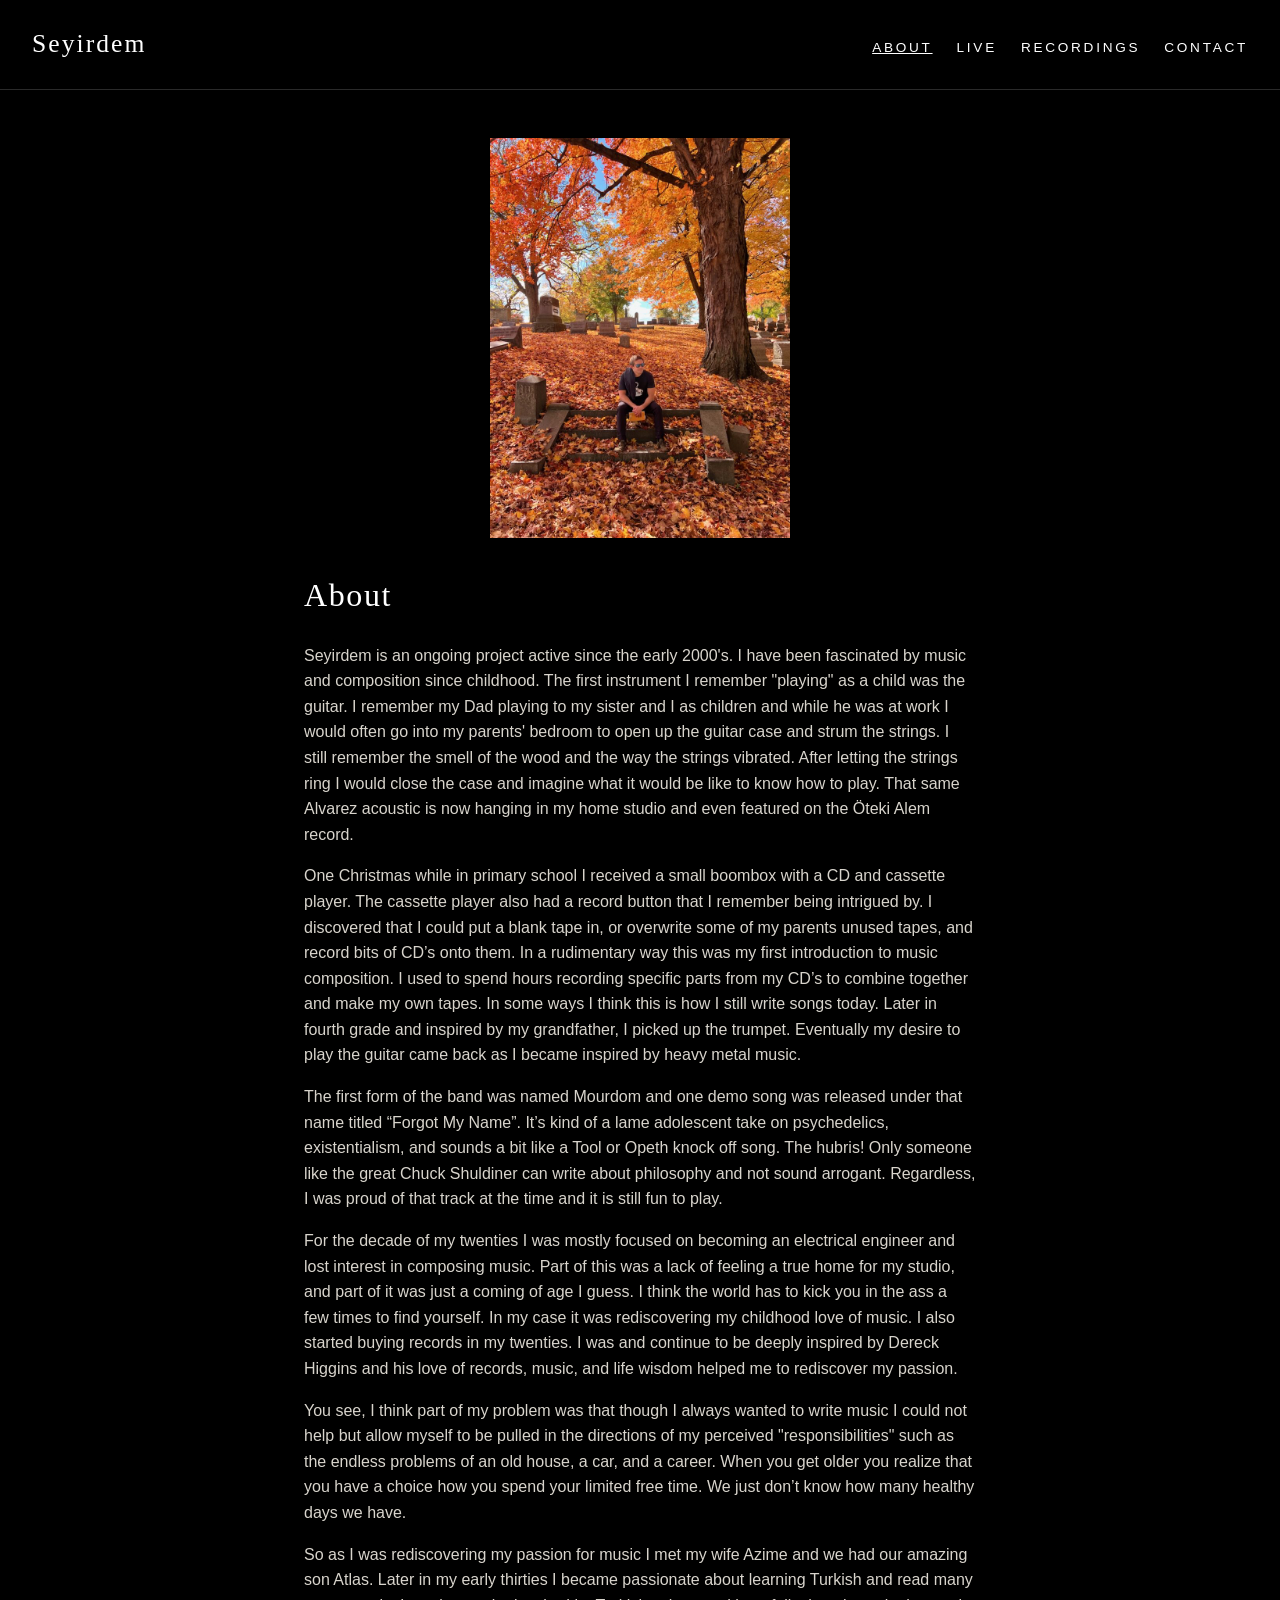
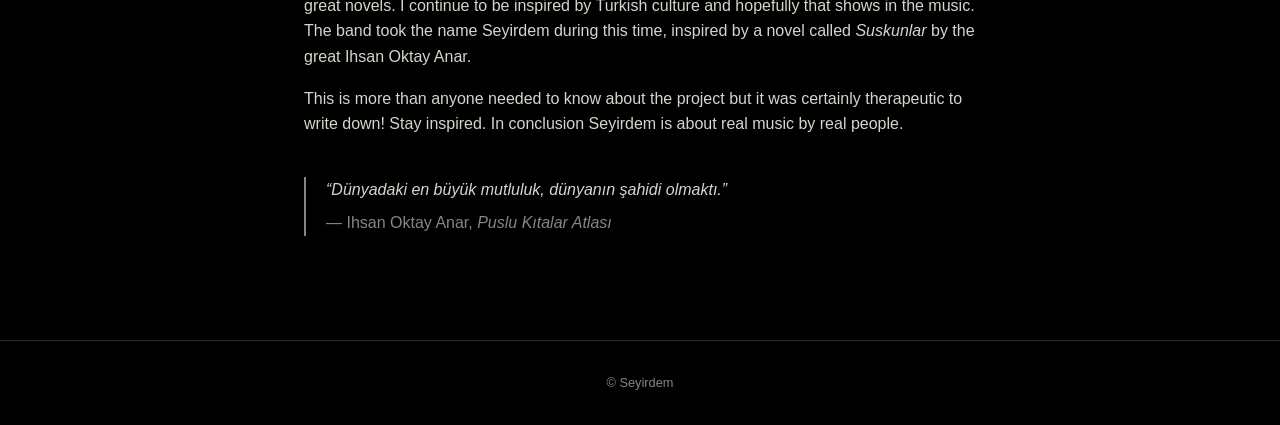
<file: about.html>
<!doctype html>
<html lang="en">
<head>
  <meta charset="utf-8">
  <meta name="viewport" content="width=device-width, initial-scale=1">
  <title>About — Seyirdem</title>
  <link rel="stylesheet" href="css/style.css">
</head>
<body>
  <header class="site-header">
    <a class="brand" href="index.html">Seyirdem</a>
    <nav>
      <a href="about.html" aria-current="page">About</a>
      <a href="shows.html">Live</a>
      <a href="discography.html">Recordings</a>
      <a href="contact.html">Contact</a>
    </nav>
  </header>

  <main>
    <img class="profile" src="images/profile.jpg" alt="Seyirdem sitting among autumn leaves">

    <h1>About</h1>

    <p>Seyirdem is an ongoing project active since the early 2000's. I have been fascinated by music and composition since childhood. The first instrument I remember "playing" as a child was the guitar. I remember my Dad playing to my sister and I as children and while he was at work I would often go into my parents' bedroom to open up the guitar case and strum the strings. I still remember the smell of the wood and the way the strings vibrated. After letting the strings ring I would close the case and imagine what it would be like to know how to play. That same Alvarez acoustic is now hanging in my home studio and even featured on the Öteki Alem record.</p>

    <p>One Christmas while in primary school I received a small boombox with a CD and cassette player. The cassette player also had a record button that I remember being intrigued by. I discovered that I could put a blank tape in, or overwrite some of my parents unused tapes, and record bits of CD’s onto them. In a rudimentary way this was my first introduction to music composition. I used to spend hours recording specific parts from my CD’s to combine together and make my own tapes. In some ways I think this is how I still write songs today. Later in fourth grade and inspired by my grandfather, I picked up the trumpet. Eventually my desire to play the guitar came back as I became inspired by heavy metal music.</p>

    <p>The first form of the band was named Mourdom and one demo song was released under that name titled “Forgot My Name”. It’s kind of a lame adolescent take on psychedelics, existentialism, and sounds a bit like a Tool or Opeth knock off song. The hubris! Only someone like the great Chuck Shuldiner can write about philosophy and not sound arrogant. Regardless, I was proud of that track at the time and it is still fun to play.</p>

    <p>For the decade of my twenties I was mostly focused on becoming an electrical engineer and lost interest in composing music. Part of this was a lack of feeling a true home for my studio, and part of it was just a coming of age I guess. I think the world has to kick you in the ass a few times to find yourself. In my case it was rediscovering my childhood love of music. I also started buying records in my twenties. I was and continue to be deeply inspired by Dereck Higgins and his love of records, music, and life wisdom helped me to rediscover my passion.</p>

    <p>You see, I think part of my problem was that though I always wanted to write music I could not help but allow myself to be pulled in the directions of my perceived "responsibilities" such as the endless problems of an old house, a car, and a career. When you get older you realize that you have a choice how you spend your limited free time. We just don’t know how many healthy days we have.</p>

    <p>So as I was rediscovering my passion for music I met my wife Azime and we had our amazing son Atlas. Later in my early thirties I became passionate about learning Turkish and read many great novels. I continue to be inspired by Turkish culture and hopefully that shows in the music. The band took the name Seyirdem during this time, inspired by a novel called <em>Suskunlar</em> by the great Ihsan Oktay Anar.</p>

    <p>This is more than anyone needed to know about the project but it was certainly therapeutic to write down! Stay inspired. In conclusion Seyirdem is about real music by real people.</p>

    <blockquote lang="tr">
      “Dünyadaki en büyük mutluluk, dünyanın şahidi olmaktı.”
      <cite>— Ihsan Oktay Anar, <em>Puslu Kıtalar Atlası</em></cite>
    </blockquote>
  </main>

  <footer class="site-footer">&copy; Seyirdem</footer>
</body>
</html>
</file>
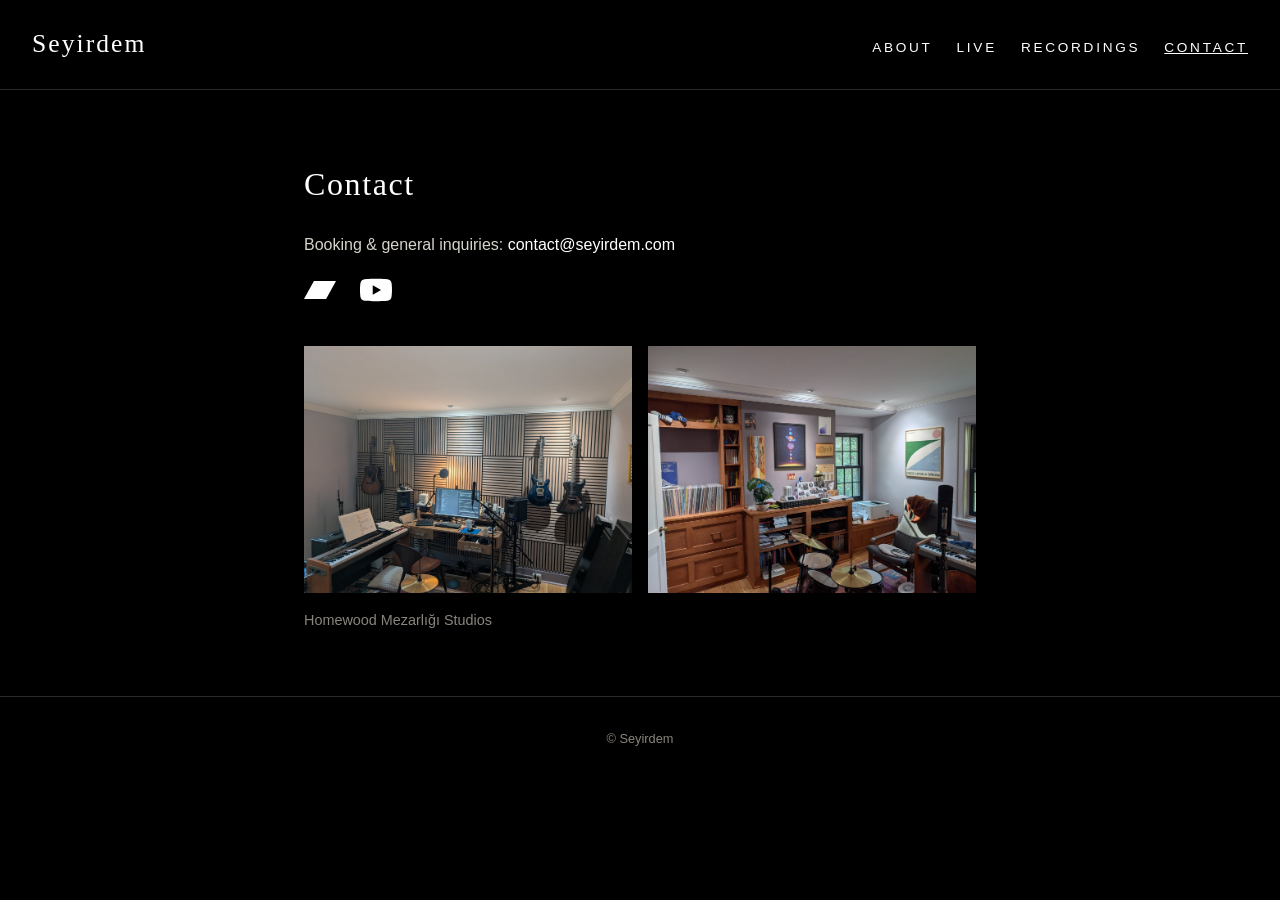
<file: contact.html>
<!doctype html>
<html lang="en">
<head>
  <meta charset="utf-8">
  <meta name="viewport" content="width=device-width, initial-scale=1">
  <title>Contact — Seyirdem</title>
  <link rel="stylesheet" href="css/style.css">
</head>
<body>
  <header class="site-header">
    <a class="brand" href="index.html">Seyirdem</a>
    <nav>
      <a href="about.html">About</a>
      <a href="shows.html">Live</a>
      <a href="discography.html">Recordings</a>
      <a href="contact.html" aria-current="page">Contact</a>
    </nav>
  </header>

  <main>
    <h1>Contact</h1>

    <!-- Replace the placeholders with real addresses and links -->
    <p>Booking &amp; general inquiries: <a href="mailto:contact@seyirdem.com">contact@seyirdem.com</a></p>

    <!-- Icon shapes from Simple Icons (simpleicons.org); copy one <a> to add another site -->
    <p class="social">
      <a href="https://seyirdem.bandcamp.com" aria-label="Bandcamp" title="Bandcamp">
        <svg viewBox="0 0 24 24" width="32" height="32" fill="currentColor" aria-hidden="true"><path d="M0 18.75l7.437-13.5H24l-7.438 13.5H0z"/></svg>
      </a>
      <a href="https://www.youtube.com/@Seyirdem" aria-label="YouTube" title="YouTube">
        <svg viewBox="0 0 24 24" width="32" height="32" fill="currentColor" aria-hidden="true"><path d="M23.498 6.186a3.016 3.016 0 0 0-2.122-2.136C19.505 3.545 12 3.545 12 3.545s-7.505 0-9.377.505A3.017 3.017 0 0 0 .502 6.186C0 8.07 0 12 0 12s0 3.93.502 5.814a3.016 3.016 0 0 0 2.122 2.136c1.871.505 9.376.505 9.376.505s7.505 0 9.377-.505a3.015 3.015 0 0 0 2.122-2.136C24 15.93 24 12 24 12s0-3.93-.502-5.814zM9.545 15.568V8.432L15.818 12l-6.273 3.568z"/></svg>
      </a>
     <!-- <a href="#">Instagram</a> · -->
     <!-- <a href="#">Spotify</a> -->
    </p>

    <figure class="photo-pair">
      <img src="images/studio1.jpg" alt="The studio">
      <img src="images/studio2.jpg" alt="The studio">
      <figcaption>Homewood Mezarlığı Studios</figcaption>
    </figure>
  </main>

  <footer class="site-footer">&copy; Seyirdem</footer>
</body>
</html>
</file>
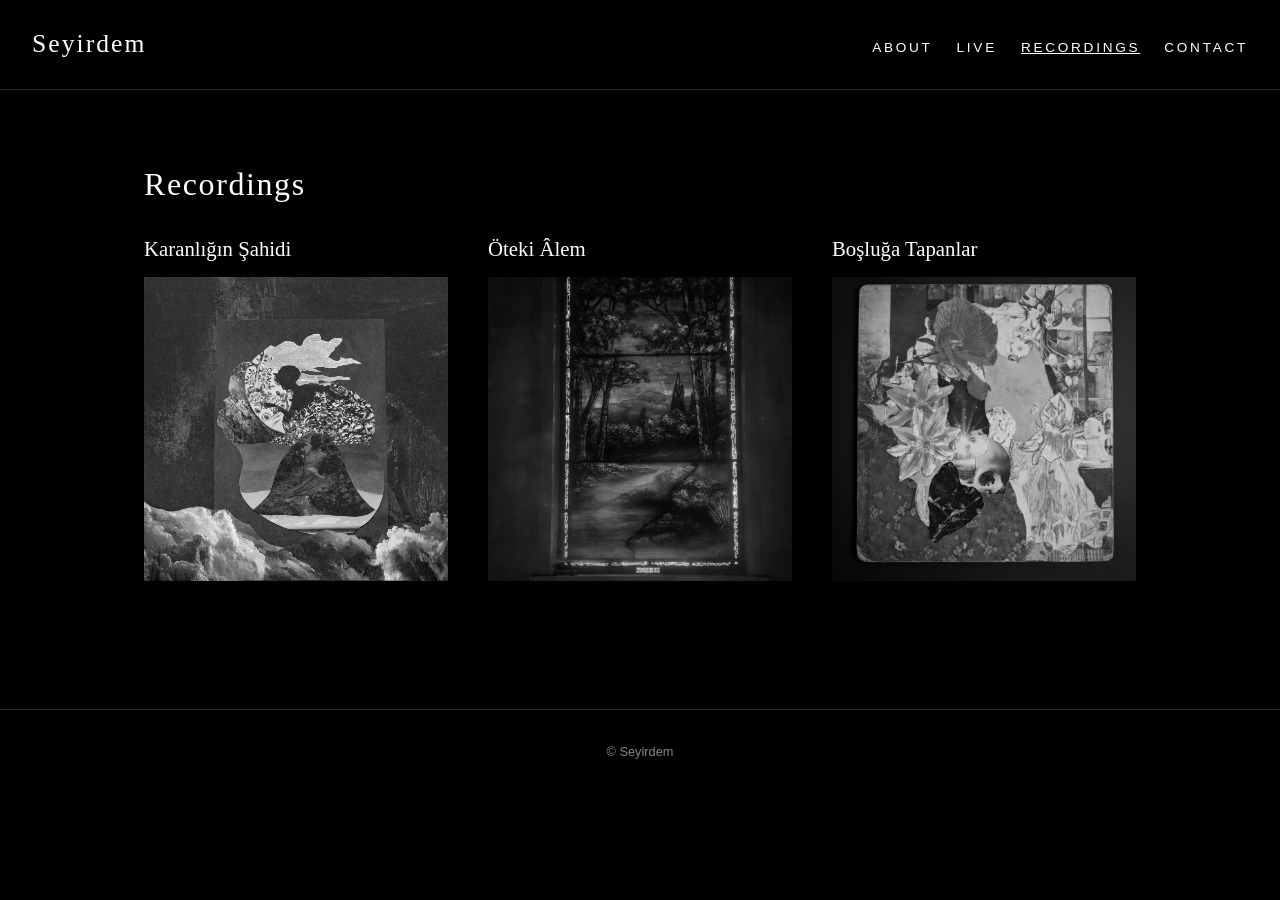
<file: discography.html>
<!doctype html>
<html lang="en">
<head>
  <meta charset="utf-8">
  <meta name="viewport" content="width=device-width, initial-scale=1">
  <title>Recordings — Seyirdem</title>
  <link rel="stylesheet" href="css/style.css">
</head>
<body>
  <header class="site-header">
    <a class="brand" href="index.html">Seyirdem</a>
    <nav>
      <a href="about.html">About</a>
      <a href="shows.html">Live</a>
      <a href="discography.html" aria-current="page">Recordings</a>
      <a href="contact.html">Contact</a>
    </nav>
  </header>

  <main class="wide">
    <h1>Recordings</h1>

    <!--
      Each album is one <details class="album" name="album"> block.
      Click a cover to open its notes; opening one closes the others.
      To add an album, copy a whole block and put the cover in images/.
    -->
    <div class="albums">

      <details class="album" name="album">
        <summary>
          <h2>Karanlığın Şahidi</h2>
          <img src="images/karanligin-sahidi.jpg" alt="Karanlığın Şahidi cover">
        </summary>
        <div class="album-info">
          <p class="tagline">A rasat by Seyirdem</p>
          <h3>Tracklist</h3>
          <ol>
            <li>Track one</li>
            <li>Track two</li>
            <li>Track three</li>
          </ol>
          <h3>Musicians</h3>
          <ul>
            <li>Name — instrument</li>
          </ul>
          <p>Recorded at Homewood Mezarlığı Studios</p>
          <p class="credits">
            Music written by —<br>
            Artwork by —<br>
            Mixed by —<br>
            Mastered by —
          </p>
          <p class="credits">
            ℗ Sarkaç Üretimevi Etiketi<br>
            © Sarkaç Üretimevi Etiketi
          </p>
        </div>
      </details>

      <details class="album" name="album">
        <summary>
          <h2>Öteki Âlem</h2>
          <img src="images/oteki-alem.jpg" alt="Öteki Âlem cover">
        </summary>
        <div class="album-info">
          <p class="tagline">A rasat by Seyirdem</p>
          <h3>Tracklist</h3>
          <ol>
            <li>Track one</li>
            <li>Track two</li>
            <li>Track three</li>
          </ol>
          <h3>Musicians</h3>
          <ul>
            <li>Name — instrument</li>
          </ul>
          <p>Recorded at Homewood Mezarlığı Studios</p>
          <p class="credits">
            Music written by —<br>
            Artwork by —<br>
            Mixed by —<br>
            Mastered by —
          </p>
          <p class="credits">
            ℗ Sarkaç Üretimevi Etiketi<br>
            © Sarkaç Üretimevi Etiketi
          </p>
        </div>
      </details>

      <details class="album" name="album">
        <summary>
          <h2>Boşluğa Tapanlar</h2>
          <img src="images/boslugu-tapanlar.jpg" alt="Boşluğa Tapanlar cover">
        </summary>
        <div class="album-info">
          <p class="tagline">A rasat by Seyirdem</p>
          <h3>Tracklist</h3>
          <ol>
            <li>Track one</li>
            <li>Track two</li>
            <li>Track three</li>
          </ol>
          <h3>Musicians</h3>
          <ul>
            <li>Name — instrument</li>
          </ul>
          <p>Recorded at Homewood Mezarlığı Studios</p>
          <p class="credits">
            Music written by —<br>
            Artwork by —<br>
            Mixed by —<br>
            Mastered by —
          </p>
          <p class="credits">
            ℗ Sarkaç Üretimevi Etiketi<br>
            © Sarkaç Üretimevi Etiketi
          </p>
        </div>
      </details>

    </div>

  </main>

  <footer class="site-footer">&copy; Seyirdem</footer>
</body>
</html>
</file>
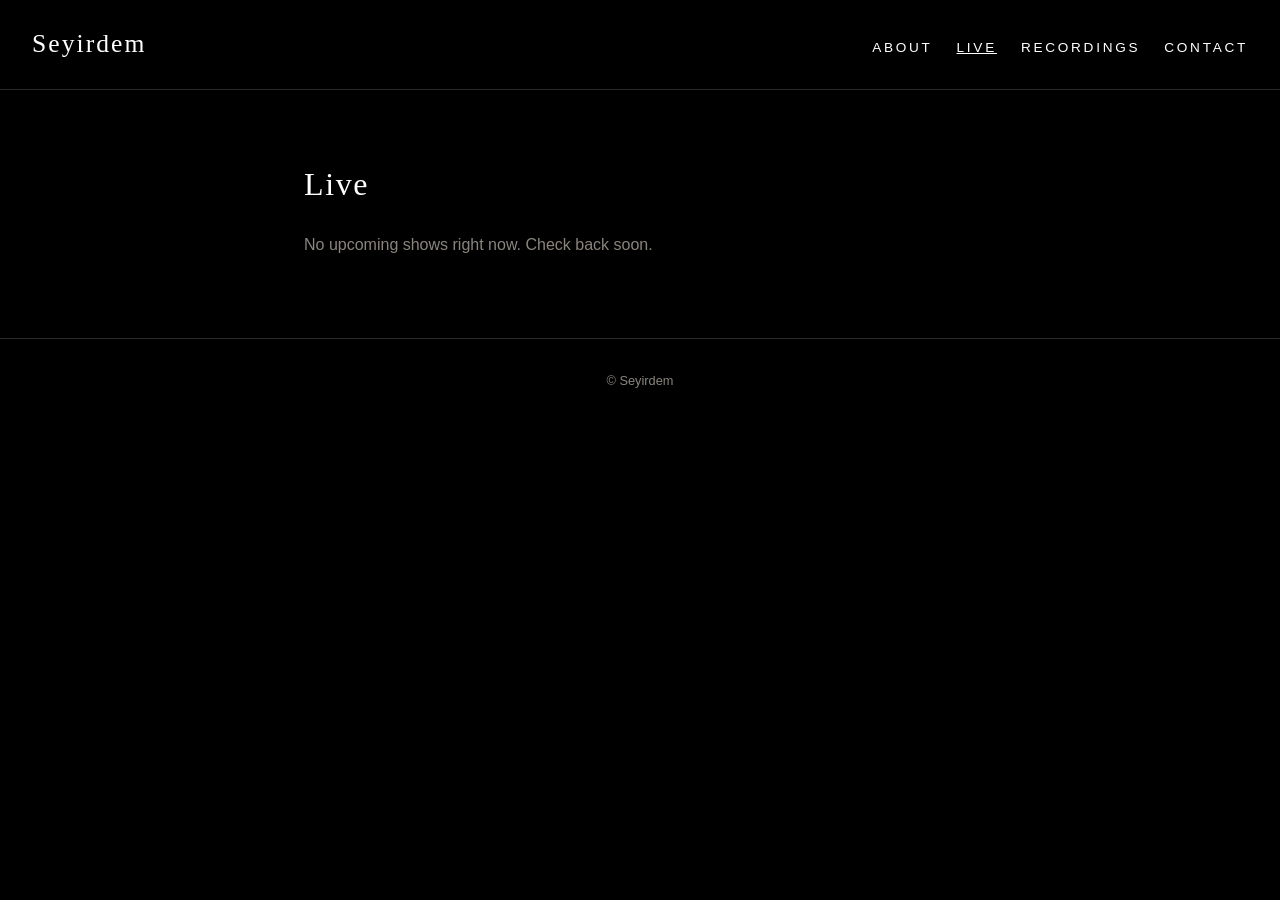
<file: shows.html>
<!doctype html>
<html lang="en">
<head>
  <meta charset="utf-8">
  <meta name="viewport" content="width=device-width, initial-scale=1">
  <title>Live — Seyirdem</title>
  <link rel="stylesheet" href="css/style.css">
</head>
<body>
  <header class="site-header">
    <a class="brand" href="index.html">Seyirdem</a>
    <nav>
      <a href="about.html">About</a>
      <a href="shows.html" aria-current="page">Live</a>
      <a href="discography.html">Recordings</a>
      <a href="contact.html">Contact</a>
    </nav>
  </header>

  <main>
    <h1>Live</h1>

    <p class="muted">No upcoming shows right now. Check back soon.</p>

    <!-- To add a show, copy one <li> block below (remove the comment markers).
    <ul class="shows">
      <li>
        <span class="date">Dec 12, 2026</span>
        <span><strong>Venue Name</strong> — City, ST · <a href="#">Tickets</a></span>
      </li>
    </ul>
    -->
  </main>

  <footer class="site-footer">&copy; Seyirdem</footer>
</body>
</html>
</file>
<file: css/style.css>
/* Seyirdem — shared styles for every page */

:root {
  --bg: #000;
  --text: #d8d4cc;
  --muted: #8a857c;
  --accent: #fff;
  --line: #2a2a2a;
  --font: "Helvetica Neue", Arial, sans-serif;
  --display: Georgia, "Times New Roman", serif;
}

* { box-sizing: border-box; }

html, body {
  margin: 0;
  background: var(--bg);
  color: var(--text);
  font-family: var(--font);
  line-height: 1.6;
}

a { color: var(--accent); text-decoration: none; }
a:hover { text-decoration: underline; }

/* ---------- Home / splash page ---------- */

.splash {
  min-height: 100vh;
  display: grid;
  grid-template-columns: 1fr auto 1fr;
  align-items: center;
  gap: 3rem;
  padding: 2rem;
}

.splash .links {
  display: flex;
  flex-direction: column;
  gap: 1.25rem;
  font-size: 1.1rem;
  letter-spacing: 0.25em;
  text-transform: uppercase;
}
.splash .links.left  { align-items: flex-end; }
.splash .links.right { align-items: flex-start; }

/* Swap the text for <img src="images/logo.png" alt="Seyirdem"> when the logo is ready */
.logo {
  font-family: var(--display);
  font-size: clamp(2.5rem, 8vw, 6rem);
  letter-spacing: 0.08em;
  color: var(--accent);
  text-align: center;
  margin: 0;
}
.logo img { max-width: min(60vw, 500px); height: auto; display: block; }

@media (max-width: 700px) {
  .splash {
    grid-template-columns: 1fr;
    justify-items: center;
    align-content: center;
    gap: 2rem;
  }
  .splash .logo { order: -1; }
  .splash .links.left,
  .splash .links.right { align-items: center; }
}

/* ---------- Inner pages ---------- */

.site-header {
  display: flex;
  flex-wrap: wrap;
  align-items: baseline;
  justify-content: space-between;
  gap: 1rem;
  padding: 1.5rem 2rem;
  border-bottom: 1px solid var(--line);
}

.site-header .brand {
  font-family: var(--display);
  font-size: 1.6rem;
  letter-spacing: 0.08em;
}

.site-header nav {
  display: flex;
  flex-wrap: wrap;
  gap: 1.5rem;
  font-size: 0.85rem;
  letter-spacing: 0.2em;
  text-transform: uppercase;
}
.site-header nav a[aria-current="page"] { text-decoration: underline; }

main {
  max-width: 720px;
  margin: 0 auto;
  padding: 3rem 1.5rem 4rem;
}

h1 {
  font-family: var(--display);
  font-weight: normal;
  color: var(--accent);
  letter-spacing: 0.05em;
}

blockquote {
  margin: 2.5rem 0;
  padding-left: 1.25rem;
  border-left: 2px solid var(--muted);
  font-style: italic;
}
blockquote cite { display: block; margin-top: 0.5rem; color: var(--muted); font-style: normal; }

.muted { color: var(--muted); }

/* Shows list */
.shows { list-style: none; padding: 0; }
.shows li {
  display: grid;
  grid-template-columns: 8rem 1fr;
  gap: 1rem;
  padding: 1rem 0;
  border-bottom: 1px solid var(--line);
}
.shows .date { color: var(--muted); }

/* Recordings */
main.wide { max-width: 1040px; }

.albums {
  display: grid;
  grid-template-columns: repeat(auto-fit, minmax(260px, 1fr));
  gap: 2.5rem;
  align-items: start;
  margin-bottom: 4rem;
}

.album summary { list-style: none; cursor: pointer; }
.album summary::-webkit-details-marker { display: none; }

.album h2 {
  font-family: var(--display);
  font-weight: normal;
  font-size: 1.3rem;
  color: var(--accent);
  margin: 0 0 0.75rem;
}

/* Covers are black and white until hovered or opened */
.album img {
  width: 100%;
  aspect-ratio: 1;    /* every cover shows as the same square */
  object-fit: cover;
  display: block;
  filter: grayscale(1);
  transition: filter 0.4s ease;
}
.album summary:hover img,
.album summary:focus-visible img,
.album[open] img { filter: none; }

.album-info { padding-top: 1rem; }
.album-info .tagline { font-style: italic; color: var(--muted); margin-top: 0; }
.album-info h3 { font-size: 0.95rem; color: var(--accent); margin: 1.25rem 0 0.4rem; }
.album-info ol,
.album-info ul { margin: 0; padding-left: 1.25rem; }
.album-info .credits { color: var(--muted); font-size: 0.9rem; }

.release { margin-bottom: 3rem; }
.release h2 { margin-bottom: 0.25rem; color: var(--accent); font-weight: normal; }

/* About photo */
.profile {
  display: block;
  width: 100%;
  max-width: 300px;
  height: auto;
  margin: 0 auto 2rem;
}

/* Contact social icons */
.social { display: flex; gap: 1.5rem; align-items: center; }
.social a { color: var(--accent); transition: opacity 0.2s; }
.social a:hover { opacity: 0.6; }
.social svg { width: 32px; height: 32px; display: block; fill: currentColor; }

/* Contact studio photos */
.photo-pair {
  display: grid;
  grid-template-columns: 1fr 1fr;
  gap: 1rem;
  margin: 2.5rem 0 0;
}
.photo-pair img { width: 100%; height: auto; display: block; }
.photo-pair figcaption { grid-column: 1 / -1; color: var(--muted); font-size: 0.9rem; }

@media (max-width: 600px) {
  .photo-pair { grid-template-columns: 1fr; }
}

.site-footer {
  text-align: center;
  padding: 2rem;
  font-size: 0.8rem;
  color: var(--muted);
  border-top: 1px solid var(--line);
}
</file>
